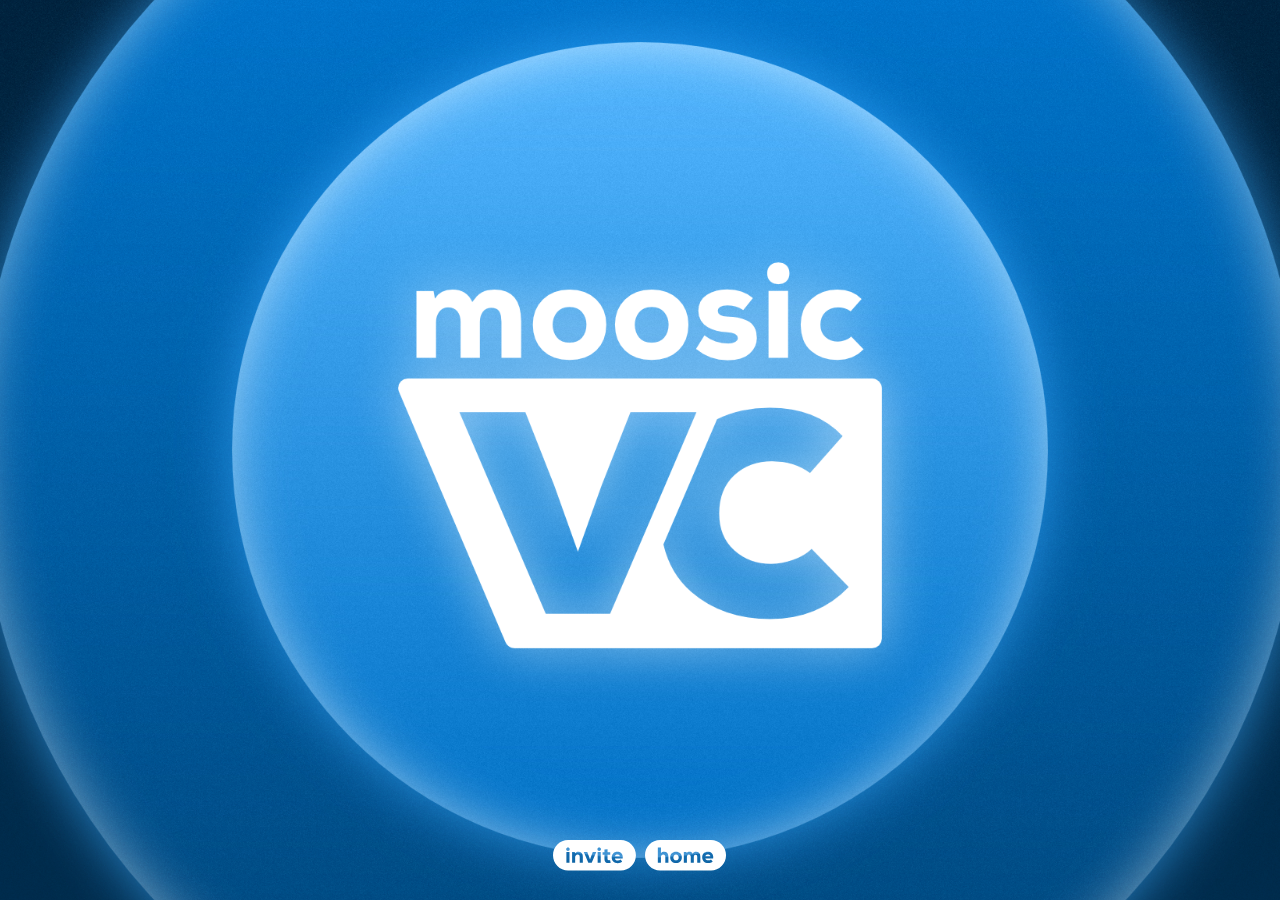
<file: moosicvc.html>
﻿<!DOCTYPE html>

<html lang="en">
<head>
    <meta charset="utf-8" />
	<meta name="viewport" content="width=device-width">
    <title>moosic vc | ta's hangout</title>
    <link type="text/css" rel="stylesheet" href="../CSS/styles.css" />
    <link rel="icon" href="../Images/favicon.png" />
</head>

<body id="moosicvc">
	<div class="main">
			<img alt="moosic vc Logo" src="../Images/moosiclogo.png" id="moosiclogo" /><br>
	</div>
	
	<div class="footer">
	<a href="https://discord.gg/Fqv4uBgJPp" title="join">
				<img alt="join button" title="join ta's hangout" src="../Images/join.svg" id="join" />
			</a>
			
	<a href="../index.html" title="ta's hangout">
				<img alt="home button" title="homepage" src="../Images/home.svg" id="moosic" />
	</div>
        </a>
    </div>
</body>
</html>
</file>
<file: CSS/styles.css>
body {
    background: center;
    width:1000px;
    margin: auto;
	text-align: center;
	background-attachment:fixed;
	background-size:cover;
}

#home {
	background-image:url("../Images/background.jpg");
}

#moosicvc {
	background-image:url("../Images/moosic.jpg");
}

html {
	height: 100%;
}

a {
	text-decoration:none;
}

a:hover {
	opacity:60%;
}

.main {
	position: fixed;
	top: 50%;
	left: 50%;
	transform: translate(-50%, -50%);
}


.main #logo {
    height:auto;
	width:100%;
	max-width:600px;
	min-width:320px;
	padding-top:15px;
}

.main #moosiclogo {
    height:auto;
	width:100%;
	max-width:800px;
	min-width:400px;
	padding-top:15px;
}

.footer {
	position: fixed;
	left: 0;
	bottom: 0;
	width: 100%;
	text-align: center;
}

.footer #join {
	height:30.6px;
	width:auto;
	padding-bottom:25px;
}

.footer #moosic {
	height:30.6px;
	width:auto;
	padding-bottom:25px;
	padding-left:5px;
}
</file>
